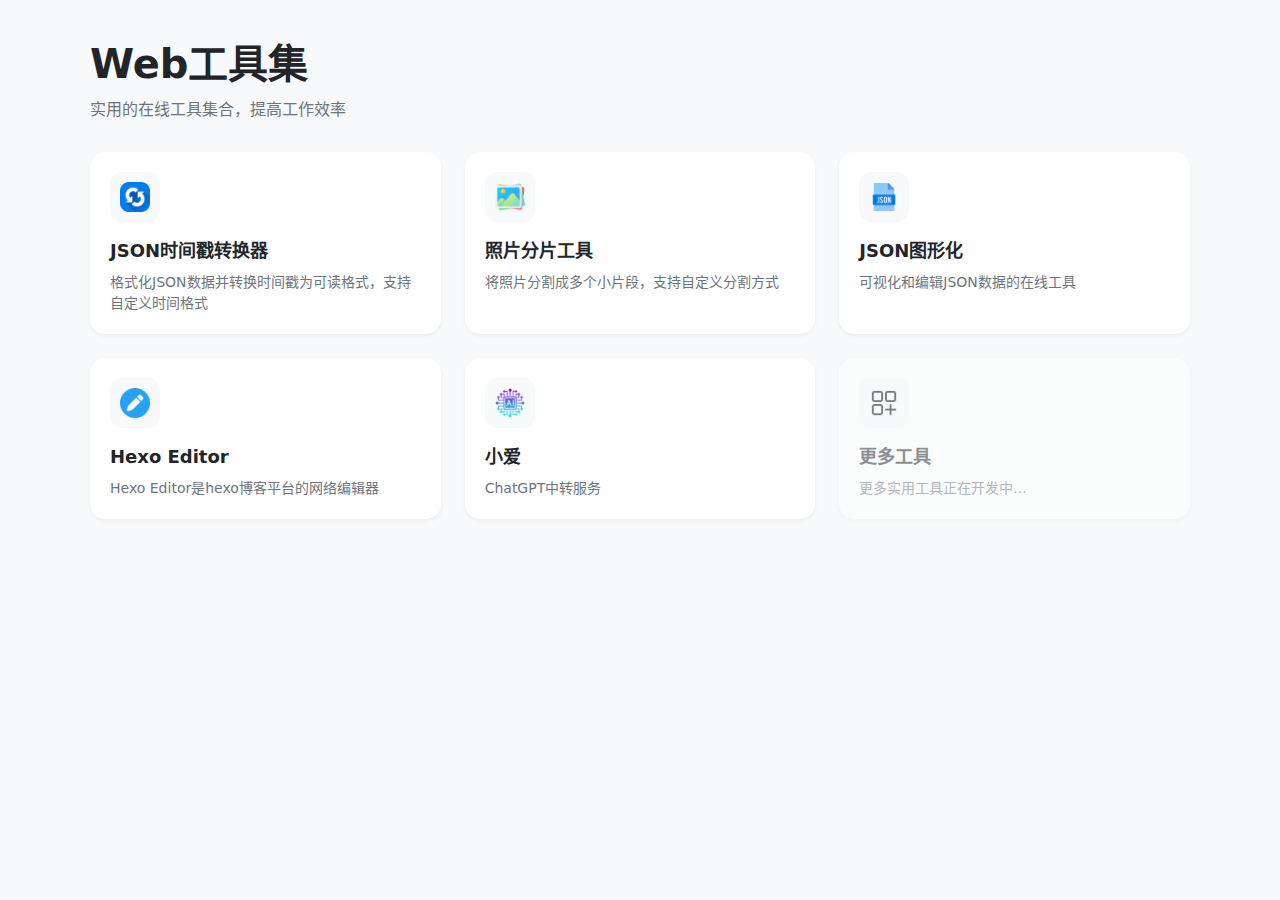
<file: index.html>
<!DOCTYPE html>
<html lang="zh-CN">
<head>
    <link rel="shortcut icon" href="/favicon.ico" type="image/x-icon">
    <link rel="icon" href="/favicon.ico" type="image/x-icon">
    <meta charset="UTF-8">
    <meta name="viewport" content="width=device-width, initial-scale=1.0">
    <title>Web工具集</title>
    <link href="https://cdn.jsdelivr.net/npm/bootstrap@5.3.0/dist/css/bootstrap.min.css" rel="stylesheet">
    <style>
        body {
            background-color: #f8f9fa;
            min-height: 100vh;
        }
        .container {
            padding: 40px 20px;
        }
        .tools-grid {
            display: grid;
            grid-template-columns: repeat(auto-fill, minmax(280px, 1fr));
            gap: 24px;
            margin-top: 30px;
        }
        .tool-card {
            background: white;
            border-radius: 15px;
            padding: 20px;
            transition: transform 0.2s, box-shadow 0.2s;
            border: none;
            box-shadow: 0 2px 4px rgba(0, 0, 0, 0.05);
            text-decoration: none;
            color: inherit;
        }
        .tool-card:hover {
            transform: translateY(-5px);
            box-shadow: 0 5px 15px rgba(0, 0, 0, 0.1);
            color: inherit;
        }
        .tool-icon {
            width: 50px;
            height: 50px;
            background-color: #f8f9fa;
            border-radius: 12px;
            display: flex;
            align-items: center;
            justify-content: center;
            margin-bottom: 15px;
        }
        .tool-icon img {
            width: 30px;
            height: 30px;
            object-fit: contain;
        }
        .tool-name {
            font-size: 18px;
            font-weight: 600;
            margin-bottom: 8px;
        }
        .tool-description {
            font-size: 14px;
            color: #6c757d;
            margin-bottom: 0;
        }
        .page-title {
            color: #212529;
            font-weight: 600;
            margin-bottom: 10px;
        }
        .page-description {
            color: #6c757d;
            margin-bottom: 30px;
        }
    </style>
</head>
<body>
    <div class="container">
        <h1 class="page-title">Web工具集</h1>
        <p class="page-description">实用的在线工具集合，提高工作效率</p>
        
        <div class="tools-grid">
            <!-- JSON格式化工具 -->
            <a href="format-json/index.html" class="tool-card">
                <div class="tool-icon">
                    <img src="images/loop-arrow.png" alt="JSON工具图标">
                </div>
                <div class="tool-name">JSON时间戳转换器</div>
                <p class="tool-description">格式化JSON数据并转换时间戳为可读格式，支持自定义时间格式</p>
            </a>

            <!-- 照片分片工具 -->
            <a href="pic-partitioner/index.html" class="tool-card">
                <div class="tool-icon">
                    <img src="images/picture.png" alt="照片分片工具图标">
                </div>
                <div class="tool-name">照片分片工具</div>
                <p class="tool-description">将照片分割成多个小片段，支持自定义分割方式</p>
            </a>

            <!-- JSON图形化 -->
            <a href="https://jsoncrack.com/editor" class="tool-card">
                <div class="tool-icon">
                    <img src="images/jsonbeautiful.png" alt="JSON图形化">
                </div>
                <div class="tool-name">JSON图形化</div>
                <p class="tool-description">可视化和编辑JSON数据的在线工具</p>
            </a>
            <!-- JSON图形化 -->
            <a href="https://web-hexo-editor.imalun.com/#/editer" class="tool-card">
                <div class="tool-icon">
                    <img src="images/editor.png" alt="Hexo Editor">
                </div>
                <div class="tool-name">Hexo Editor</div>
                <p class="tool-description">Hexo Editor是hexo博客平台的网络编辑器</p>
            </a>

            <!-- JSON图形化 -->
            <a href="https://chat.xiaoai.plus/#/chat" class="tool-card">
                <div class="tool-icon">
                    <img src="images/artificial-intelligence.png" alt="Hexo Editor">
                </div>
                <div class="tool-name">小爱</div>
                <p class="tool-description">ChatGPT中转服务</p>
            </a>


            <!-- 预留的工具卡片模板 -->
            <a href="#" class="tool-card" style="opacity: 0.5;">
                <div class="tool-icon">
                    <img src="images/more.png" alt="更多工具">
                </div>
                <div class="tool-name">更多工具</div>
                <p class="tool-description">更多实用工具正在开发中...</p>
            </a>
        </div>
    </div>
</body>
</html>
</file>
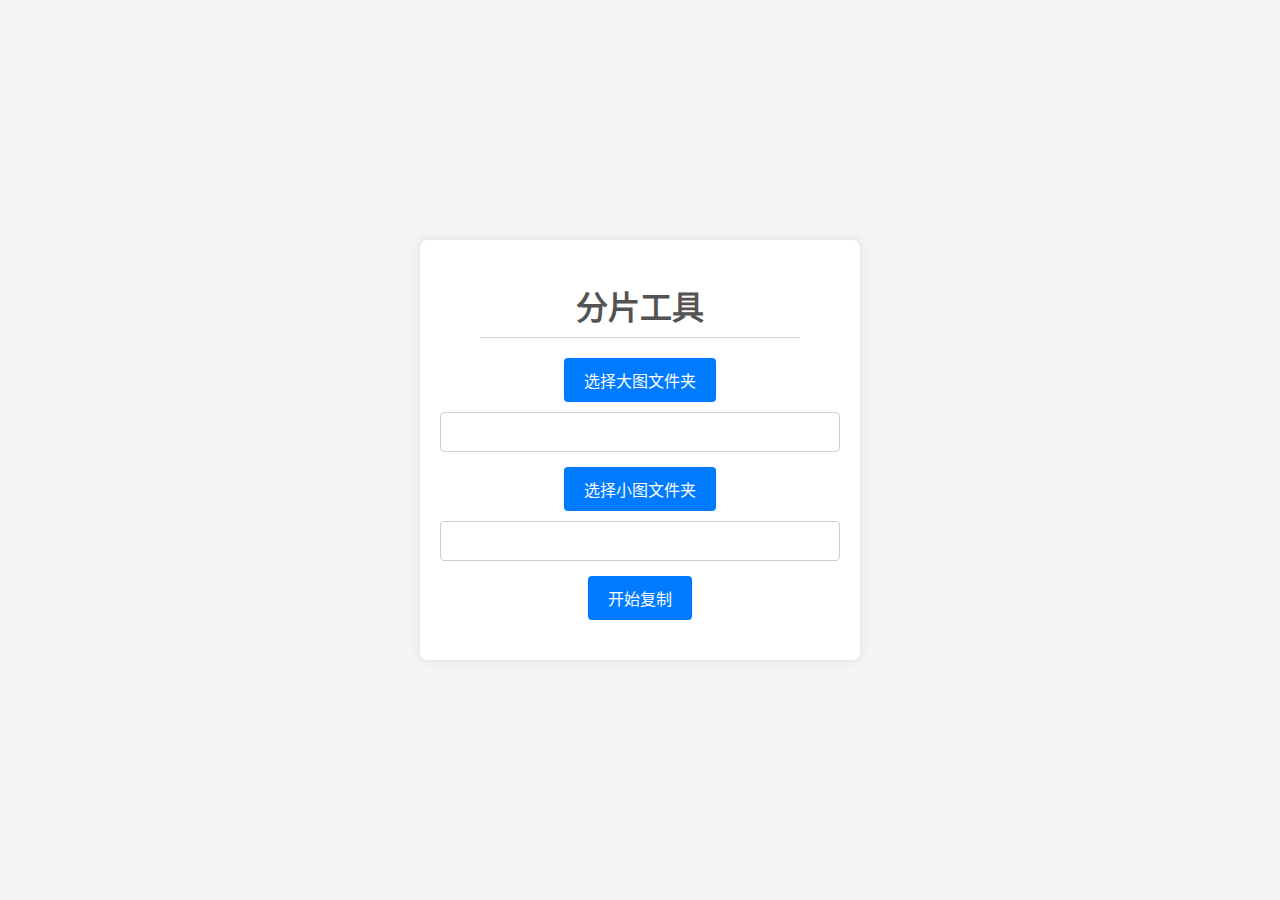
<file: pic-partitioner/index.html>
<!DOCTYPE html>
<html lang="zh-CN">
<head>
    <meta charset="UTF-8">
    <meta name="viewport" content="width=device-width, initial-scale=1.0">
    <title>分片工具</title>
    <link rel="stylesheet" href="styles.css?v=1.0.3">
    <link rel="shortcut icon" href="/favicon.ico" type="image/x-icon">
    <link rel="icon" href="/favicon.ico" type="image/x-icon">
    <style>
        .title {
            color: #545353; /* 浅灰色 */
            text-align: center;
            padding-bottom: 10px;
            position: relative;
        }
        .title::after {
            content: '';
            display: block;
            width: 80%;
            height: 1px;
            background-color: #D3D3D3; /* 浅灰色 */
            position: absolute;
            bottom: 0;
            left: 50%;
            transform: translateX(-50%);
        }
    </style>
</head>
<body>
    <div class="container">
        <h1 class="title">分片工具</h1>
        
        
        <div class="input-group">
            <button id="selectSourceBtn">选择大图文件夹</button>
            <input type="text" id="sourcePath" readonly>
        </div>
        
        <div class="input-group">
            <button id="selectTargetBtn">选择小图文件夹</button>
            <input type="text" id="targetPath" readonly>
        </div>

        <div class="input-group">
            <button id="startCopyBtn">开始复制</button>
        </div>

        <div id="fileListContainer"></div>
    </div>

    <script src="script.js?v=1.0.3"></script>
</body>
</html>
</file>
<file: pic-partitioner/styles.css>
body {
    font-family: Arial, sans-serif;
    background-color: #f4f4f4;
    margin: 0;
    padding: 0;
    display: flex;
    justify-content: center;
    align-items: center;
    height: 100vh;
}

.title {
    color: #545353; /* 浅灰色 */
    text-align: center;
    padding-bottom: 10px;
    position: relative;
}
.title::after {
    content: '';
    display: block;
    width: 80%;
    height: 1px;
    background-color: #D3D3D3; /* 浅灰色 */
    position: absolute;
    bottom: 0;
    left: 50%;
    transform: translateX(-50%);
}

.container {
    background-color: #fff;
    padding: 20px;
    border-radius: 8px;
    box-shadow: 0 0 10px rgba(0, 0, 0, 0.1);
    width: 400px;
    text-align: center;
}

h1 {
    margin-bottom: 20px;
    color: #333;
}

.input-group {
    margin-bottom: 15px;
}

button {
    background-color: #007bff;
    color: #fff;
    border: none;
    padding: 10px 20px;
    border-radius: 4px;
    cursor: pointer;
    font-size: 16px;
}

button:hover {
    background-color: #0056b3;
}

input[type="text"] {
    width: calc(100% - 22px);
    padding: 10px;
    margin-top: 10px;
    border: 1px solid #ccc;
    border-radius: 4px;
    font-size: 16px;
}

#fileListContainer {
    margin-top: 20px;
    text-align: left;
}

#fileListContainer ul {
    list-style-type: none;
    padding: 0;
}

#fileListContainer li {
    background-color: #f9f9f9;
    margin-bottom: 5px;
    padding: 10px;
    border: 1px solid #ddd;
    border-radius: 4px;
}

.message {
    background-color: #ffdddd;
    color: #d8000c;
    border: 1px solid #d8000c;
    padding: 10px;
    border-radius: 4px;
    margin-top: 20px;
    text-align: center;
}
</file>
